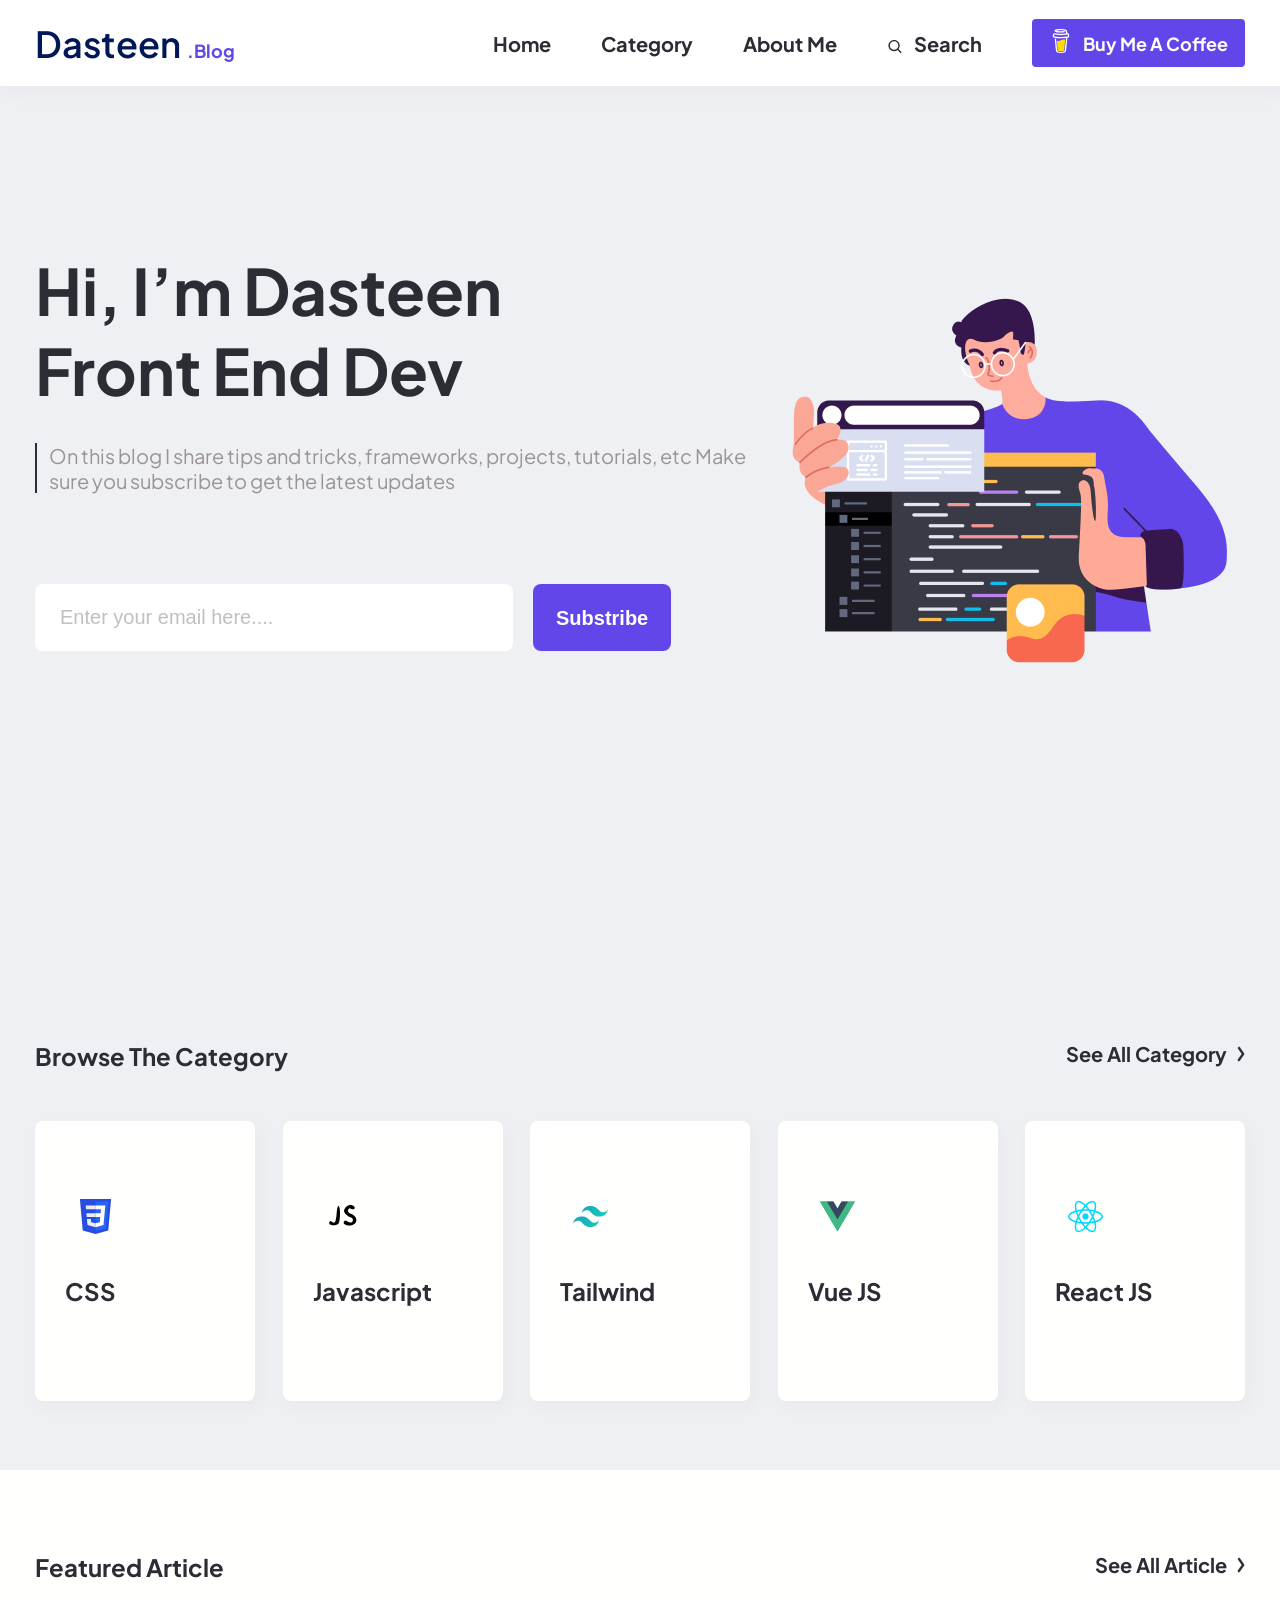
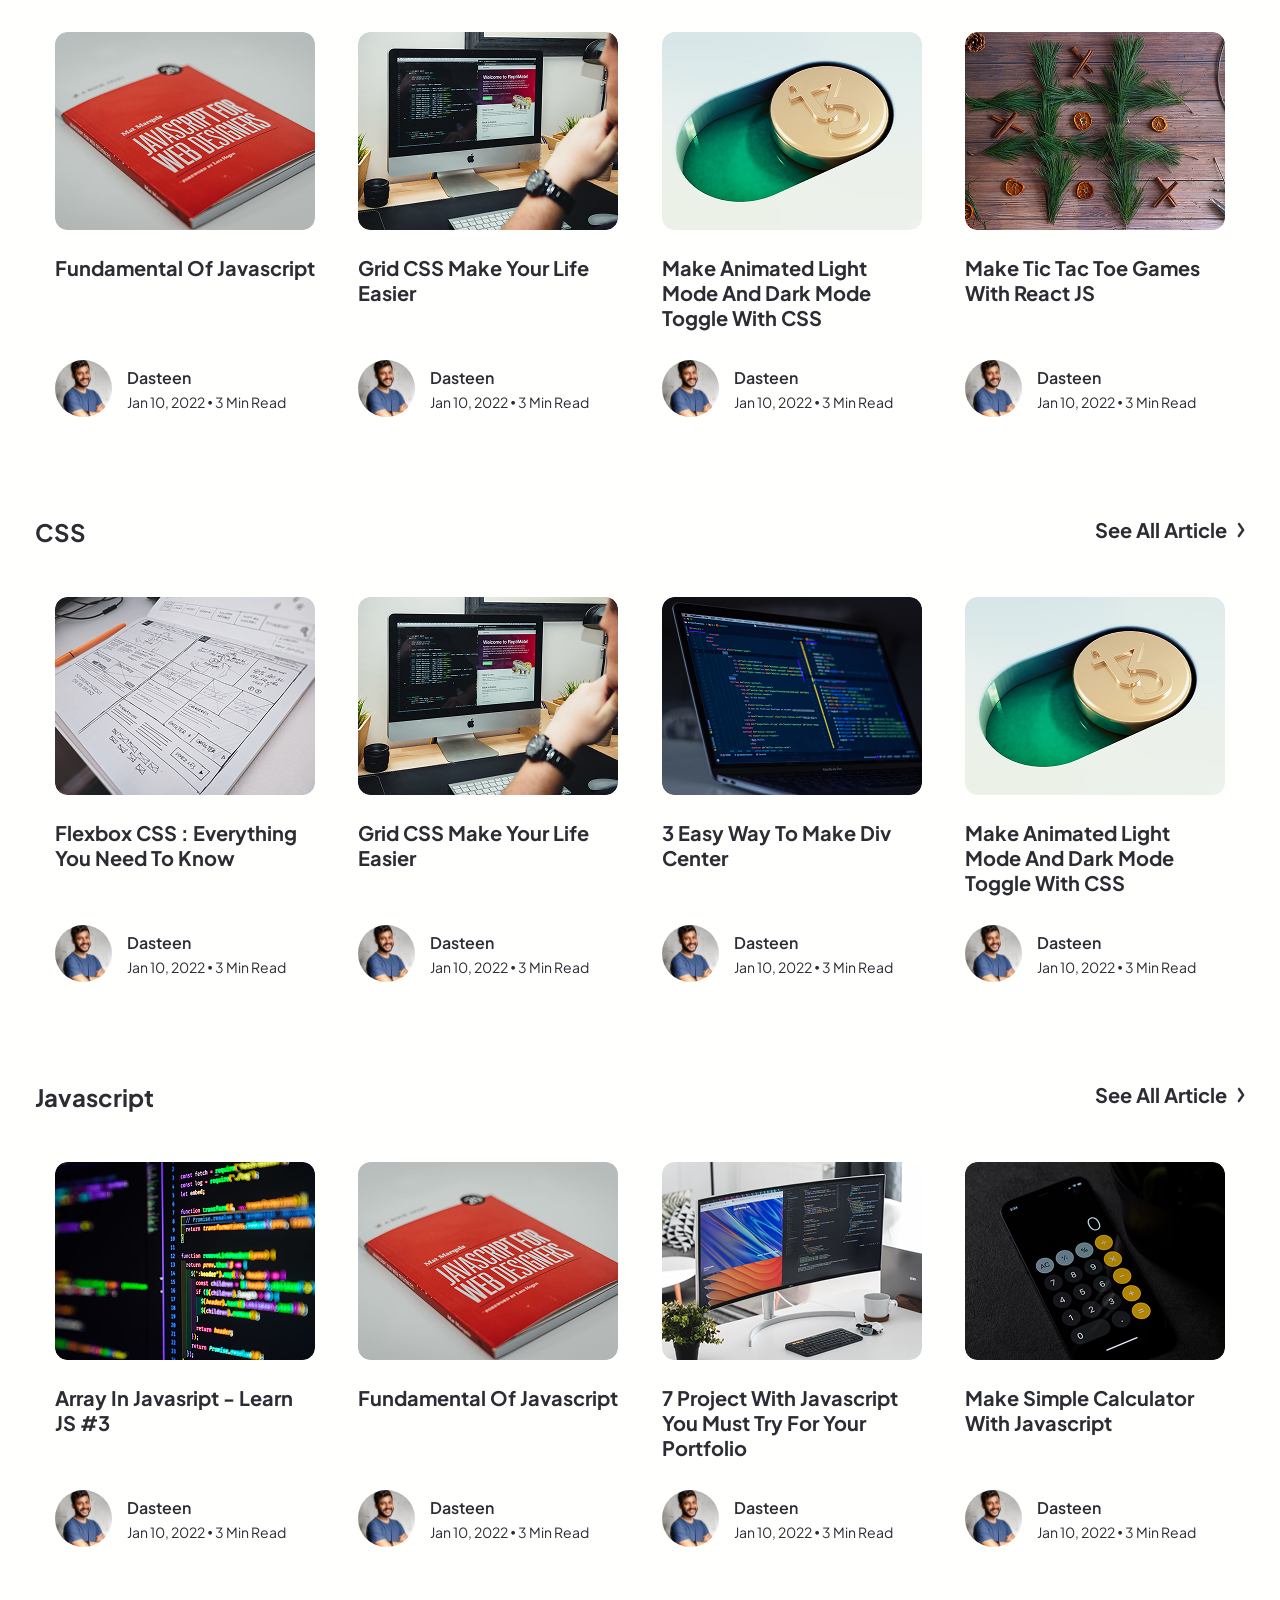
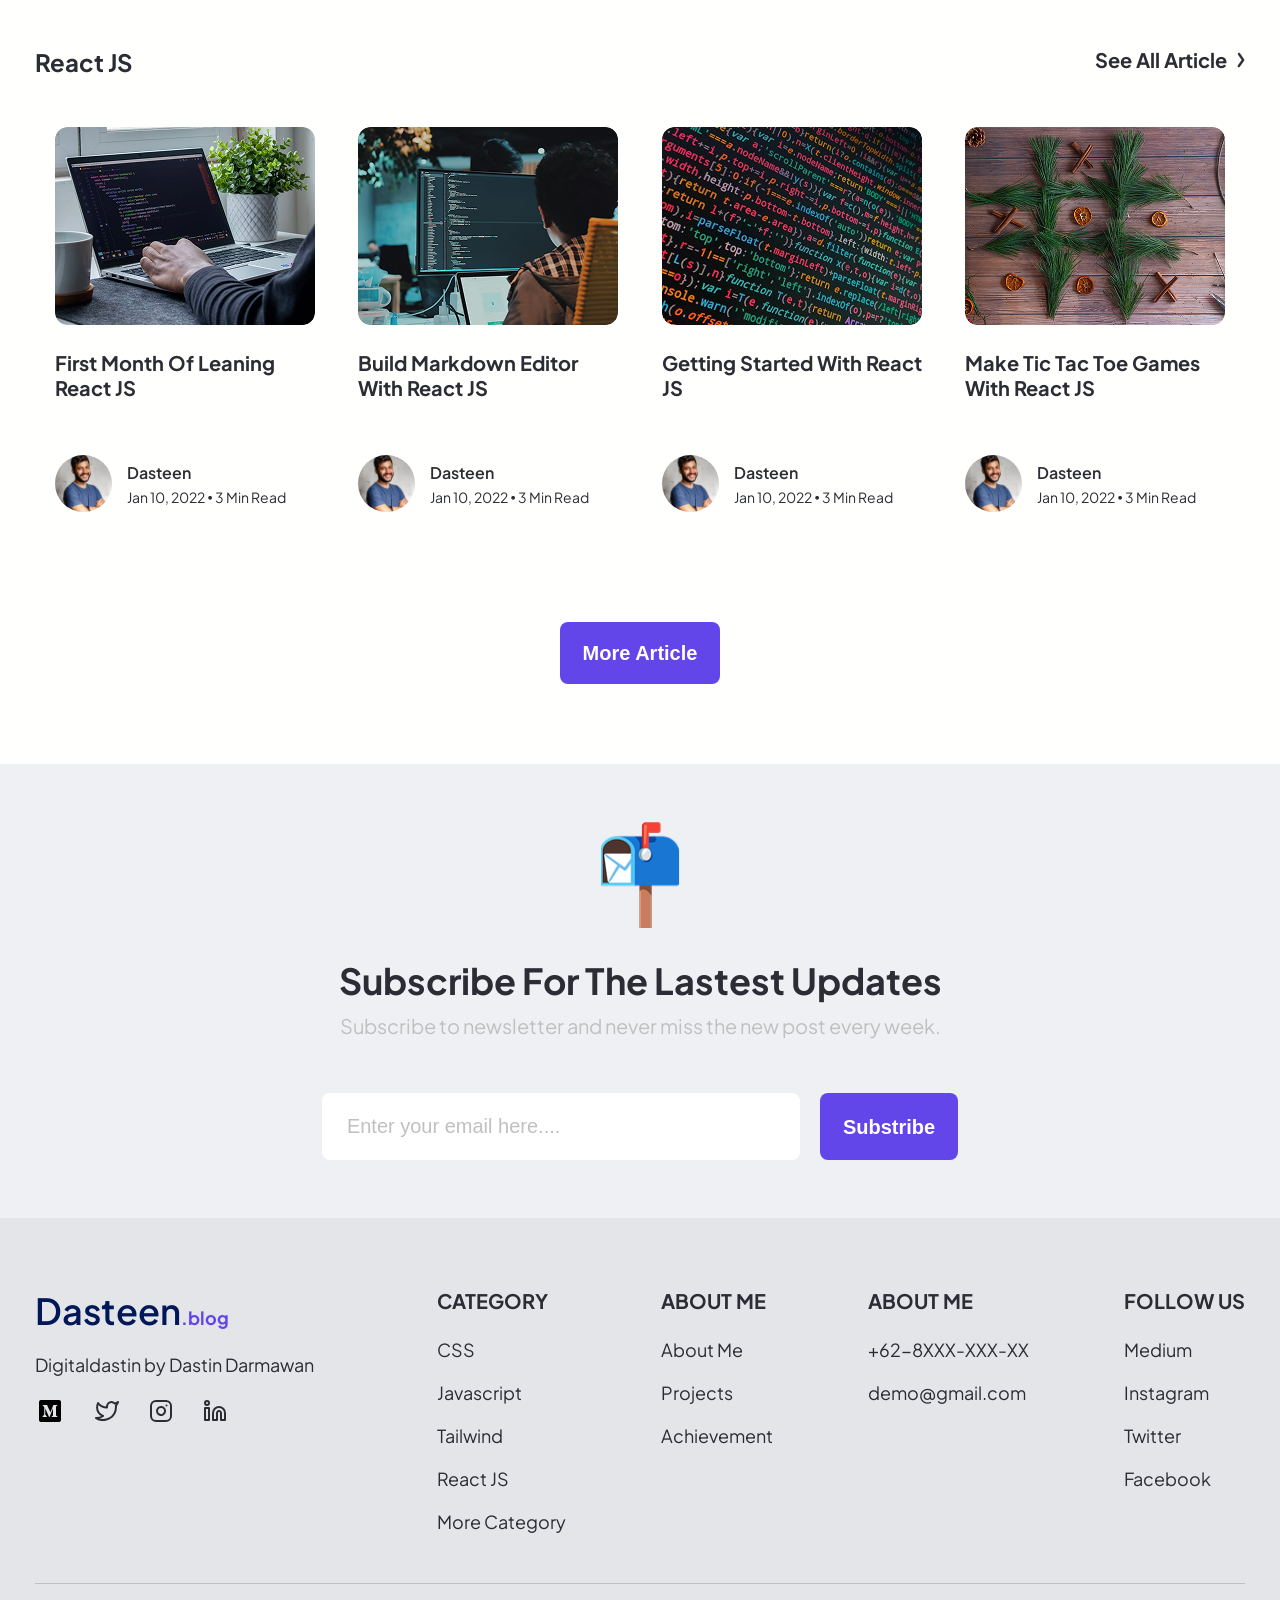
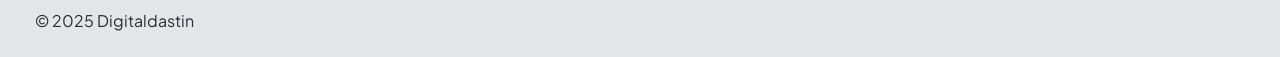
<file: dasteen-blog/index.html>
<!doctype html>
<html lang="en">
<head>
    <meta charset="UTF-8">
    <meta name="viewport" content="width=device-width, user-scalable=no, initial-scale=1.0, maximum-scale=1.0, minimum-scale=1.0">
    <meta http-equiv="X-UA-Compatible" content="ie=edge">

    <link rel="preconnect" href="https://fonts.googleapis.com">
    <link rel="preconnect" href="https://fonts.gstatic.com" crossorigin>
    <link href="https://fonts.googleapis.com/css2?family=Plus+Jakarta+Sans:ital,wght@0,200..800;1,200..800&display=swap" rel="stylesheet">

    <link rel="stylesheet" href="css/rest.css">
    <link rel="stylesheet" href="css/style.css">
    <link rel="stylesheet" href="css/w-1250px.css">
    <link rel="stylesheet" href="css/w-1080px.css">
    <link rel="stylesheet" href="css/w-900px.css">
    <link rel="stylesheet" href="css/w-768px.css">
    <link rel="stylesheet" href="css/w-480px.css">
    <link rel="apple-touch-icon" sizes="180x180" href="favicon/apple-touch-icon.png">
    <link rel="icon" type="image/png" sizes="32x32" href="favicon/favicon-32x32.png">
    <link rel="icon" type="image/png" sizes="16x16" href="favicon/favicon-16x16.png">

    <title>Dasteen-Blog</title>
</head>
<body>

<header class="header">
    <div class="wrapper">
        <div class="header-container">
            <div class="logo"><a href="#">Dasteen <span>.Blog</span></a></div>
            <nav class="menu">
                <ul class="menu-list">
                    <li class="menu-item"><a href="#" class="menu-link">Home</a></li>
                    <li class="menu-item"><a href="#category" class="menu-link">Category</a></li>
                    <li class="menu-item"><a href="#about-me" class="menu-link">About Me</a></li>
                    <li class="menu-item"><a href="#" class="menu-link">Search</a></li>
                    <li class="menu-item"><a href="#" class="menu-link">buy Me a Coffee</a></li>
                </ul>
            </nav>
            <nav class="navbar">
                <div class="burger-menu" id="burger-menu">
                    <span></span>
                    <span></span>
                    <span></span>
                </div>
                <ul class="nav-links" id="nav-links">
                    <li><a href="#">Home</a></li>
                    <li><a href="#category">Category</a></li>
                    <li><a href="#about-me" class="">About Me</a></li>
                    <li><a href="#">Search</a></li>
                    <li><a href="#">buy Me a Coffee</a></li>
                </ul>
            </nav>
        </div>
    </div>
</header>

<section class="banner">
    <div class="wrapper">
        <div class="banner__container">
            <div class="banner__container-content">
                <h1>Hi, i’m Dasteen
                    Front end dev</h1>
                <p>On this blog I share tips and tricks, frameworks, projects, tutorials, etc
                    Make sure you subscribe to get the latest updates</p>

                <div class="substribe">
                    <label for="email"></label><input type="email" name="email" class="email" id="email" placeholder="Enter your email here....">
                    <button class="substrinbe__button">Substribe</button>
                </div>
            </div>
            <img src="img/learn-coding.png" alt="banner">
        </div>
    </div>
</section>

<section class="category" id="category">
    <div class="wrapper">
        <div class="category__container">
            <div class="titles">
                <h2>Browse the category</h2>
                <div><a href="#">see all category</a></div>
            </div>
            <div class="category__container-cards">
                <a href="#">
                    <div class="card">
                        <div class="img-container"><img src="img/css-img.svg" alt="css"></div>

                        <h3>CSS</h3>
                    </div>
                </a>
                <a href="#">
                    <div class="card">
                        <div class="img-container"><img src="img/js-img.svg" alt="js"></div>
                        <h3>javascript</h3>
                    </div>
                </a>
                <a href="#">
                    <div class="card">
                        <div class="img-container"><img src="img/tailwindcss.svg" alt="tailwind"></div>

                        <h3>Tailwind</h3>
                    </div>
                </a>
                <a href="#">
                    <div class="card">
                        <div class="img-container"><img src="img/vue-img.svg" alt="vue"></div>

                        <h3>Vue JS</h3>
                    </div>
                </a>
                <a href="#">
                    <div class="card">
                        <div class="img-container"><img src="img/react-img.svg" alt="react"></div>

                        <h3>React JS</h3>
                    </div>
                </a>
            </div>
        </div>
    </div>
</section>

<article class="article__featured article"  >
    <div class="wrapper">
        <div class="article__featured-container">
            <div class="titles">
                <h2>Featured Article</h2>
                <div><a href="#">See All Article</a></div>
            </div>
            <div class="article__cards">
                <a href="#">
                    <div class="article__card">
                        <div class="card-content"><img src="img/image1.png" alt="img1">
                            <h3>Fundamental of javascript</h3></div>

                        <div class="card-info">
                            <img src="img/avatar.svg" alt="avatar">
                            <div class="date">
                                <h4>Dasteen</h4>
                                <p>Jan 10, 2022 ∙ 3 min read</p>
                            </div>
                        </div>
                    </div>
                </a>
                <a href="#">
                    <div class="article__card">
                        <div class="card-content"><img src="img/image2.png" alt="img2">
                            <h3>Grid CSS make your life easier</h3></div>

                        <div class="card-info">
                            <img src="img/avatar.svg" alt="avatar">
                            <div class="date">
                                <h4>Dasteen</h4>
                                <p>Jan 10, 2022 ∙ 3 min read</p>
                            </div>
                        </div>
                    </div>
                </a>
                <a href="#">
                    <div class="article__card">
                        <div class="card-content"><img src="img/image3.png" alt="img3">
                            <h3>Make animated light mode and dark mode toggle with CSS</h3></div>

                        <div class="card-info">
                            <img src="img/avatar.svg" alt="avatar">
                            <div class="date">
                                <h4>Dasteen</h4>
                                <p>Jan 10, 2022 ∙ 3 min read</p>
                            </div>
                        </div>
                    </div>
                </a>
                <a href="#">
                    <div class="article__card">
                        <div class="card-content"><img src="img/image4.png" alt="img4">
                            <h3>Make tic tac toe games with react JS</h3></div>

                        <div class="card-info">
                            <img src="img/avatar.svg" alt="avatar">
                            <div class="date">
                                <h4>Dasteen</h4>
                                <p>Jan 10, 2022 ∙ 3 min read</p>
                            </div>
                        </div>
                    </div>
                </a>
            </div>
        </div>
    </div>
</article>

<article class="article__css article" id="css">
    <div class="wrapper">
        <div class="article__featured-container">
            <div class="titles">
                <h2>CSS</h2>
                <div><a href="#">See All Article</a></div>
            </div>
            <div class="article__cards">
                <a href="#">
                    <div class="article__card">
                        <div class="card-content"><img src="img/image5.png" alt="img5">
                            <h3>Flexbox cSS : Everything you need to know</h3></div>

                        <div class="card-info">
                            <img src="img/avatar.svg" alt="avatar">
                            <div class="date">
                                <h4>Dasteen</h4>
                                <p>Jan 10, 2022 ∙ 3 min read</p>
                            </div>
                        </div>
                    </div>
                </a>
                <a href="#">
                    <div class="article__card">
                        <div class="card-content"><img src="img/image2.png" alt="img6">
                            <h3>Grid CSS make your life easier</h3></div>

                        <div class="card-info">
                            <img src="img/avatar.svg" alt="avatar">
                            <div class="date">
                                <h4>Dasteen</h4>
                                <p>Jan 10, 2022 ∙ 3 min read</p>
                            </div>
                        </div>
                    </div>
                </a>
                <a href="#">
                    <div class="article__card">
                        <div class="card-content"><img src="img/image6.png" alt="img7">
                            <h3>3 easy way to make div center</h3></div>

                        <div class="card-info">
                            <img src="img/avatar.svg" alt="avatar">
                            <div class="date">
                                <h4>Dasteen</h4>
                                <p>Jan 10, 2022 ∙ 3 min read</p>
                            </div>
                        </div>
                    </div>
                </a>
                <a href="#">
                    <div class="article__card">
                        <div class="card-content"><img src="img/image3.png" alt="img8">
                            <h3>Make animated light mode and dark mode toggle with CSS</h3></div>

                        <div class="card-info">
                            <img src="img/avatar.svg" alt="avatar">
                            <div class="date">
                                <h4>Dasteen</h4>
                                <p>Jan 10, 2022 ∙ 3 min read</p>
                            </div>
                        </div>
                    </div>
                </a>
            </div>
        </div>
    </div>
</article>

<article class="article__js article" id="js">
    <div class="wrapper">
        <div class="article__featured-container">
            <div class="titles">
                <h2>javascript</h2>
                <div><a href="#">See All Article</a></div>
            </div>
            <div class="article__cards">
                <a href="#">
                    <div class="article__card">
                        <div class="card-content"><img src="img/image9.png" alt="img9">
                            <h3>array in javasript - Learn JS #3</h3></div>

                        <div class="card-info">
                            <img src="img/avatar.svg" alt="avatar">
                            <div class="date">
                                <h4>Dasteen</h4>
                                <p>Jan 10, 2022 ∙ 3 min read</p>
                            </div>
                        </div>
                    </div>
                </a>
                <a href="#">
                    <div class="article__card">
                        <div class="card-content"><img src="img/image1.png" alt="img10">
                            <h3>Fundamental of javascript</h3></div>

                        <div class="card-info">
                            <img src="img/avatar.svg" alt="avatar">
                            <div class="date">
                                <h4>Dasteen</h4>
                                <p>Jan 10, 2022 ∙ 3 min read</p>
                            </div>
                        </div>
                    </div>
                </a>
                <a href="#">
                    <div class="article__card">
                        <div class="card-content"><img src="img/image7.png" alt="img11">
                            <h3>7 project with javascript you must try for your portfolio</h3></div>

                        <div class="card-info">
                            <img src="img/avatar.svg" alt="avatar">
                            <div class="date">
                                <h4>Dasteen</h4>
                                <p>Jan 10, 2022 ∙ 3 min read</p>
                            </div>
                        </div>
                    </div>
                </a>
                <a href="#">
                    <div class="article__card">
                        <div class="card-content"><img src="img/image8.png" alt="img12">
                            <h3>make simple calculator with javascript</h3></div>

                        <div class="card-info">
                            <img src="img/avatar.svg" alt="avatar">
                            <div class="date">
                                <h4>Dasteen</h4>
                                <p>Jan 10, 2022 ∙ 3 min read</p>
                            </div>
                        </div>
                    </div>
                </a>
            </div>
        </div>
    </div>
</article>

<article class="article__react article" id="react">
    <div class="wrapper">
        <div class="article__featured-container">
            <div class="titles">
                <h2>React JS</h2>
                <div><a href="#">See All Article</a></div>
            </div>
            <div class="article__cards">
                <a href="#">
                    <div class="article__card">
                        <div class="card-content"><img src="img/image10.png" alt="img13">
                            <h3>first month of leaning react jS</h3></div>

                        <div class="card-info">
                            <img src="img/avatar.svg" alt="avatar">
                            <div class="date">
                                <h4>Dasteen</h4>
                                <p>Jan 10, 2022 ∙ 3 min read</p>
                            </div>
                        </div>
                    </div>
                </a>
                <a href="#">
                    <div class="article__card">
                        <div class="card-content"><img src="img/image11.png" alt="img14">
                            <h3>build markdown editor with react JS</h3></div>

                        <div class="card-info">
                            <img src="img/avatar.svg" alt="avatar">
                            <div class="date">
                                <h4>Dasteen</h4>
                                <p>Jan 10, 2022 ∙ 3 min read</p>
                            </div>
                        </div>
                    </div>
                </a>
                <a href="#">
                    <div class="article__card">
                        <div class="card-content"><img src="img/image12.png" alt="img15">
                            <h3>getting started with react JS</h3></div>

                        <div class="card-info">
                            <img src="img/avatar.svg" alt="avatar">
                            <div class="date">
                                <h4>Dasteen</h4>
                                <p>Jan 10, 2022 ∙ 3 min read</p>
                            </div>
                        </div>
                    </div>
                </a>
                <a href="#">
                    <div class="article__card">
                        <div class="card-content"><img src="img/image4.png" alt="img16">
                            <h3>Make tic tac toe games with react JS</h3></div>

                        <div class="card-info">
                            <img src="img/avatar.svg" alt="avatar">
                            <div class="date">
                                <h4>Dasteen</h4>
                                <p>Jan 10, 2022 ∙ 3 min read</p>
                            </div>
                        </div>
                    </div>
                </a>


            </div>
            <div class="article__button" id="more">
                <button class="article__more">
                    More Article
                </button>
            </div>
        </div>

    </div>
</article>

<section class="subscription">
    <div class="subscription__content">
        <img src="img/image-update.png" alt="update">
        <h2>Subscribe For the lastest updates</h2>
        <p>Subscribe to newsletter and never miss the new post every week.</p>
        <div class="subscription__form ">
            <label for="email"></label><input type="email" name="email" class="email" id="" placeholder="Enter your email here....">
            <button class="substrinbe__button">Substribe</button>
        </div>

    </div>
</section>

<footer class="footer">
    <div class="wrapper">
        <div class="footer__container">
            <div class="footer__social">
                <div class="logo">Dasteen<span>.blog</span></div>
                <p>Digitaldastin by Dastin Darmawan</p>
                <div class="social">
                    <a href="#">
                        <img src="img/medium-monogram.svg" alt="medium-monogram">
                    </a>
                    <a href="#">
                        <img src="img/twitter.svg" alt="twitter">
                    </a>
                    <a href="#">
                        <img src="img/instagram.svg" alt="instagram">
                    </a>
                    <a href="#">
                        <img src="img/linkedin.svg" alt="linkedin">
                    </a>
                </div>
            </div>

            <div class="footer__menu">
                <ul class="category__menu">
                    <li>Category</li>
                    <li><a href="#css">CSS</a></li>
                    <li><a href="#js">Javascript</a></li>
                    <li><a href="#">Tailwind</a></li>
                    <li><a href="#react">React JS</a></li>
                    <li><a href="#more">More Category</a></li>
                </ul>
                <ul class="about-me__menu">
                    <li>About Me</li>
                    <li><a href="#">About Me</a></li>
                    <li><a href="#">Projects</a></li>
                    <li><a href="#">Achievement</a></li>
                </ul>

                <ul class="get-in-touch__menu">
                    <li>About Me</li>
                    <li><a href="tel:+62-8XXX-XXX-XX">+62-8XXX-XXX-XX</a></li>
                    <li><a href="mailto:demo@gmail.com">demo@gmail.com</a></li>
                </ul>
                <ul class="follow-us__menu">
                    <li>Follow Us</li>
                    <li><a href="#">Medium</a></li>
                    <li><a href="#">Instagram</a></li>
                    <li><a href="#">Twitter</a></li>
                    <li><a href="#">Facebook</a></li>
                </ul>
            </div>
        </div>


        <p class="footer__text-bottom">
            © 2025 Digitaldastin
        </p>
    </div>

</footer>

<script src="js/script.js"></script>
</body>
</html>
</file>
<file: dasteen-blog/css/rest.css>
/* Reset CSS */
* {
    margin: 0;
    padding: 0;
    box-sizing: border-box;
}

html, body {
    height: 100%;
}

a {
    text-decoration: none;
    color: inherit;
}

ul, ol {
    list-style: none;
}

table {
    border-collapse: collapse;
    border-spacing: 0;
}

button {
    border: none;
    background: none;
    cursor: pointer;
}

img {
    max-width: 100%;
    height: auto;
}
</file>
<file: dasteen-blog/css/style.css>
html {
    scroll-behavior: smooth;
}

body {
    font-family: "Plus Jakarta Sans", sans-serif;
    color: #2B2C34;
    background: #EFF0F3;
}


.header {
    height: 86px;
    background: #fff;
    box-shadow: 4px 6px 13px 0 rgba(215, 215, 215, 0.25);
    display: flex;
    justify-content: center;
}

.wrapper {
    width: 1250px;
    padding: 0 20px;
}

.header-container {
    height: 100%;
    display: flex;
    align-items: center;
    justify-content: space-between;
}

.logo {
    color: #001858;
    font-size: 36px;
    font-weight: 600;
}

.logo span {
    color: #6246EA;
    font-size: 18px;
    font-weight: 700;
}

.navbar {
    display: none;
}

.menu-list {
    display: flex;
    align-items: center;
    gap: 50px;
}


.menu-link {

    text-transform: capitalize;
    display: flex;
    gap: 10px;
    align-items: center;
    font-size: 20px;
    font-weight: 700;


}

.menu-list :nth-child(4) ::before {
    content: url("../img/search.svg");
    width: 17px;
    height: 17px;


}

.menu-list :last-child .menu-link {
    display: flex;
    padding: 10px 17px;
    gap: 10px;
    border-radius: 4px;
    background: #6246EA;
    color: #FFFFFE;
    font-size: 18px;
    font-weight: 700;
    text-transform: capitalize;

}

.menu-list :last-child ::before {
    content: url("../img/buymeacoffee.svg");
}

/*--------------------------banner------------------------------*/

.banner {
    display: flex;
    align-items: center;
    justify-content: center;
    padding: 164px 0 263px 0;
}

.banner__container {
    display: flex;
    justify-content: space-between;
    align-items: center;
}

.banner__container-content {
    display: flex;
    flex-direction: column;
    justify-content: center;
    gap: 33px;
}

.banner__container-content h1 {
    font-size: 64px;
    font-weight: 700;
    text-transform: capitalize;
    max-width: 617px;
}

.banner__container-content p {
    display: flex;
    color: #9A9494;
    font-size: 20px;
    font-weight: 400;
    gap: 12px

}

.banner__container-content p::before {
    content: '';
    width: 3px;
    background: #2B2C34;
}


.substribe {
    display: flex;
    margin: 58px 0;

}

.substribe .email {
    display: flex;
    padding: 21px 200px 21px 25px;
    align-items: center;
    margin-right: 20px;
    color: #3f3f3f;
    font-size: 20px;
    font-weight: 400;
    border: none;
    outline: none;
    border-radius: 8px;

}

.substrinbe__button {
    height: 67px;
    padding: 20px 23px 19px 23px;
    align-items: center;
    color: #FFFFFE;
    font-size: 20px;
    font-weight: 700;
    text-transform: capitalize;
    border-radius: 8px;
    background: #6246EA;
    border: none;
}

.substribe .email::placeholder {
    color: #C0C0C0;
    font-size: 20px;
    font-weight: 400;
}

.banner__container img {
    width: 470px;
    height: 387px;
}


/*-------------------------category----------------*/


.category {
    display: flex;
    justify-content: center;
    padding: 69px 0;
}

.category__container {
    display: grid;
    flex-direction: column;
    gap: 50px;
}

.titles {
    display: flex;
    justify-content: space-between;
}

.titles h2 {
    color: #2B2C34;
    font-size: 24px;
    font-weight: 700;
    text-transform: capitalize;
}

.titles div {
    color: #2B2C34;
    display: flex;
    gap: 10px;
    text-align: right;
    font-size: 20px;
    font-weight: 700;
    text-transform: capitalize;
}

.titles div::after {
    content: url("../img/arrow-right.svg");

}


.category__container-cards {
    display: grid;
    grid-template-columns: repeat(5, 220px);
    justify-content: space-between;


}

.card {
    display: flex;
    flex-direction: column;

    padding: 65px 0 0 30px;
    gap: 30px;

    height: 280px;
    border-radius: 8px;
    box-shadow: 4px 6px 13px 0 rgba(215, 215, 215, 0.25);
    background: #FFFFFE;
    transition: 1s;
}

.card:hover {
    box-shadow: 4px 6px 13px 0 rgba(113, 113, 113, 0.25);
    border-radius: 8px;
    background: #6246EA;
    transition: 1s;
}

.card h3 {
    color: #2B2C34;
    font-size: 24px;
    font-weight: 700;
    text-transform: capitalize;
}


.card:hover h3 {
    color: white;
    transition: 1s;
}


.card .img-container {
    height: 60px;
    width: 60px;
    display: flex;
    align-items: center;
    justify-content: center;
    background: #fffffe;
}

.card img {
    width: 35px;
    height: 35px;

}

.category__container-cards :nth-child(2) img {
    width: 100%;
    height: 100%;
}

/*-------------------article------------------------*/


article {
    background: #FFFFFE;
    display: flex;
    justify-content: center;
}

.article__featured {
    padding: 82px 0 80px 0;
}

.article__css {
    padding: 0 0 80px 0;
}

.article__js {
    padding: 0 0 80px 0;
}

.article__react {
    padding: 0 0 80px 0;
}


.article__featured-container {
    display: flex;
    flex-direction: column;
    gap: 30px;
}

.article__cards {
    display: grid;
    grid-template-columns: repeat(4, 300px);
    justify-content: space-between;

}

.article__card {
    height: 425px;
    width: 300px;
    padding: 20px;
    display: flex;
    flex-direction: column;
    justify-content: space-between;

}

.card-content {
    display: flex;
    flex-direction: column;
    gap: 25px;
}

.card-content > img {
    border-radius: 12px;
}

.article__card > img {
    width: 260px;
    height: 198px;
}

.article__card h3 {
    font-size: 20px;
    font-weight: 700;
    text-transform: capitalize;
    /*padding-top: 25px;*/

}

.card-info {
    display: flex;
    gap: 15px;
    align-items: center;
}

.date {
    display: flex;
    flex-direction: column;
    gap: 5px;
}

.date h4 {
    font-size: 16px;
    font-weight: 600;
}

.date p {

    font-size: 14px;
    font-weight: 400;
    text-transform: capitalize;
}

.article__button {
    width: 100%;
    display: flex;
    justify-content: center;
}

.article__more {
    margin-top: 60px;
    display: flex;
    padding: 20px 23px 19px 23px;
    justify-content: center;
    align-items: center;
    gap: 10px;
    border-radius: 8px;
    background: #6246EA;
    color: #FFFFFE;
    font-size: 20px;
    font-weight: 700;
    text-transform: capitalize;
}


.subscription {
    background: #EFF0F3;
    display: flex;
    justify-content: center;
    padding: 58px 0 58px 0;

}

.subscription__content {
    width: 696px;
    display: flex;
    flex-direction: column;
    align-items: center;

}

.subscription__content img {
    width: 80px;
    height: 106px;
}

.subscription__content h2 {
    color: #2B2C34;
    font-size: 36px;
    font-weight: 700;
    text-transform: capitalize;
    padding: 30px 0 10px 0;
}

.subscription__content p {
    color: #C0C0C0;
    text-align: center;
    font-size: 20px;
    font-weight: 400;
    padding-bottom: 55px;
}


.subscription__form {
    display: flex;

}

.subscription__form .email {
    display: flex;
    padding: 21px 200px 21px 25px;
    align-items: center;
    margin-right: 20px;
    color: #3f3f3f;
    font-size: 20px;
    font-weight: 400;
    border: none;
    outline: none;
    border-radius: 8px;

}

.substrinbe__button {
    height: 67px;
    padding: 20px 23px 19px 23px;
    align-items: center;
    color: #FFFFFE;
    font-size: 20px;
    font-weight: 700;
    text-transform: capitalize;
    border-radius: 8px;
    background: #6246EA;
    border: none;
}

.subscription__form .email::placeholder {
    color: #C0C0C0;
    font-size: 20px;
    font-weight: 400;
}

/*-----------footer------------------------*/

.footer {
    display: flex;
    justify-content: center;
    padding-top: 70px;
    background: #E4E5E9;
}

.footer__container {
    display: flex;
    justify-content: space-between;
    border-bottom: 1px solid #C0C0C0;
    padding-bottom: 50px;
}

.footer__social {
    display: flex;
    flex-direction: column;
    gap: 20px;

}

.footer__social p {
    font-size: 18px;

}

.social {
    display: flex;
    align-items: center;
    gap: 30px;
}

.footer__menu {
    display: flex;
    gap: 95px;
}

.footer__menu ul {
    display: flex;
    flex-direction: column;
    gap: 20px;
}

.footer__menu ul li:first-child {
    font-size: 20px;
    font-weight: 700;
    text-transform: uppercase;
    padding-bottom: 5px;
}

.footer__menu ul li {
    font-size: 18px;

}

.footer__text-bottom {
    padding: 26px 0;
}
</file>
<file: dasteen-blog/css/w-1250px.css>
@media screen and (max-width: 1250px) {
    .category__container-cards {
        grid-template-columns: repeat(4, 220px);
        gap: 40px;

    }

    .article__cards {
        grid-template-columns: repeat(3, 32%);
        gap: 20px;
    }


    .article__card {
        height: 380px;
        max-width: 1000px;
        width: 100%;
        padding: 0;
    }

    .card-content > img {
        height: 200px;
        width: 100%;
        object-fit: cover;
    }

}
</file>
<file: dasteen-blog/css/w-1080px.css>
@media screen and (max-width: 1080px) {
    .menu {
        display: none;
    }

    .navbar {
        display: flex;
        padding: 7px 7px;
        background-color: white;
        box-shadow: rgba(50, 50, 93, 0.25) 0 2px 5px -1px, rgba(0, 0, 0, 0.3) 0 1px 3px -1px;
    }

    .burger-menu {
        display: flex;
        flex-direction: column;
        gap: 5px;
        cursor: pointer;
    }

    .burger-menu span {
        height: 3px;
        width: 25px;
        background-color: black;
    }

    .nav-links li a {
        color: black;
        text-decoration: none;
        font-size: 20px;
        font-weight: 700;
    }


    .nav-links {
        display: none;
        position: absolute;
        right: 0;
        top: 86px;
        flex-direction: column;
        background-color: white;
        max-width: 300px;
        width: 100%;
        justify-content: center;
        align-items: center;
        box-shadow: rgba(50, 50, 93, 0.25) 0 2px 5px -1px, rgba(0, 0, 0, 0.3) 0 1px 3px -1px;
    }

    .nav-links li {
        display: flex;
        margin: 15px 0;
        text-align: center;
    }

    .nav-links :nth-child(4) ::before {
        content: url("../img/search.svg");
        margin: 5px;
        width: 17px;
        height: 17px;
    }

    .nav-links :last-child a {
        display: flex;
        padding: 10px 17px;
        gap: 10px;
        width: 100%;
        border-radius: 4px;
        background: #6246EA;
        color: #FFFFFE;
        font-size: 20px;
        font-weight: 700;
        text-transform: capitalize;

    }

    .nav-links :last-child ::before {
        content: url("../img/buymeacoffee.svg");
    }


    .nav-links.active {
        display: flex;
    }

    .substribe {
        display: flex;
        margin: 58px 0;
        flex-direction: column;
    }

    .substribe .email {
        margin-right: 0;
        padding: 21px 120px 21px 25px;
        margin-bottom: 20px;
    }

    .banner__container-content h1 {
        font-size: 40px;
        font-weight: 700;
        text-transform: capitalize;
        max-width: 617px;
    }

    .category__container-cards {
        grid-template-columns: repeat(3, 220px);

    }

    .article__cards {
        grid-template-columns: repeat(2, 48%);
    }

    .footer__container {
        gap: 50px;
        flex-direction: column;
    }


}
</file>
<file: dasteen-blog/css/w-900px.css>
@media screen and (max-width: 900px) {
    .banner {
        padding: 64px 0 64px 0;
    }


    .banner__container {
        flex-direction: column-reverse;
    }

    .banner__container-content {
        gap: 20px;
    }

    .substribe {
        display: flex;
        margin: 0;
        flex-direction: column;
    }

    .substribe .email {
        padding: 21px 0 21px 25px;
    }

    .footer__menu {
        gap: 0;
        justify-content: space-between;
    }


}
</file>
<file: dasteen-blog/css/w-768px.css>
@media screen and (max-width: 768px) {
    .category__container-cards {
        grid-template-columns: repeat(2, 220px);
        justify-content: space-evenly;
        gap: 20px;

    }

    .category {

        padding: 69px 0;
    }

    .article__cards {
        grid-template-columns: repeat(1, 100%);
        gap: 40px;
    }

    .article__card {

        padding: 0;
    }

    .subscription__content {
        padding: 0 20px;
        max-width: 696px;
        width: 100%;
    }

    .subscription__form {
        flex-direction: column;
        width: 100%;
    }

    .subscription__form .email {
        margin-right: 0;
        margin-bottom: 20px;
        padding: 21px 0 21px 25px;

    }

    .subscription__content p {

        text-align: left;

    }

    .footer__menu {
        flex-direction: column;
        gap: 50px;
    }




}
</file>
<file: dasteen-blog/css/w-480px.css>
@media screen and (max-width: 480px) {
    .banner__container img {
        max-width: 470px;
        width: 100%;
        object-fit: cover;

    }

    .category__container-cards {
        grid-template-columns: repeat(2, 48%);

    }

    .titles h2, .card h3 {
        font-size: 18px;
    }

    .card {
        padding: 0;
        align-items: center;
        justify-content: center;
        gap: 20px;
    }

    .titles div {
        font-size: 16px;
    }

    .article__card h3 {
        font-size: 18px;

    }


}
</file>
